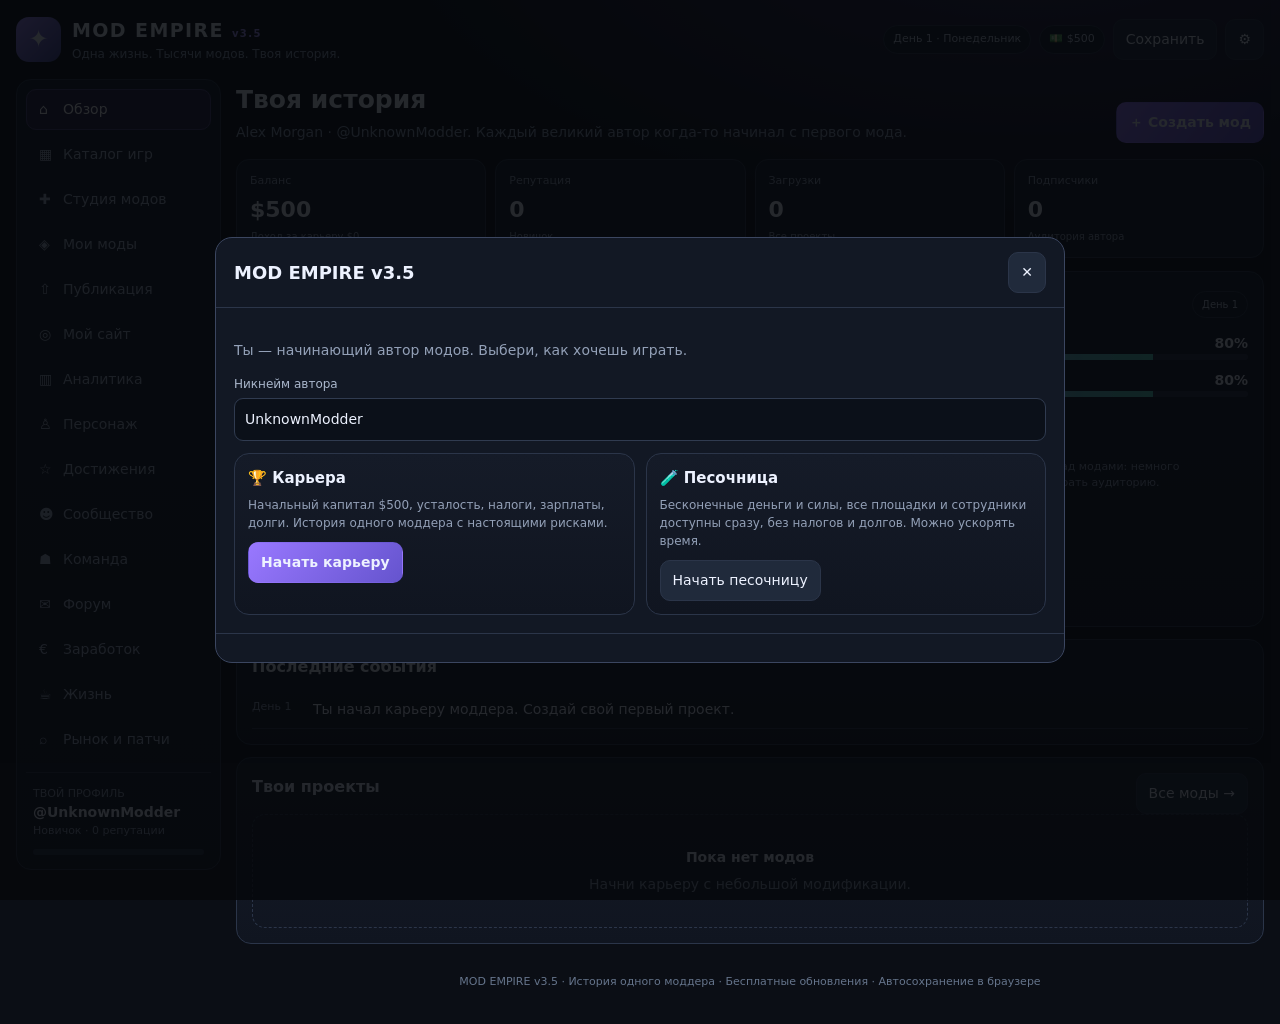
<file: index.html>
<!doctype html><html lang="ru"><head><meta charset="utf-8"><meta name="viewport" content="width=device-width,initial-scale=1"><title>MOD EMPIRE v3.5 — Жизнь моддера</title><link rel="stylesheet" href="css/style.css"></head><body><div class="app"><header class="top"><div class="brand"><div class="logo">✦</div><div><h1>MOD EMPIRE <span style="font-size:10px;color:#a995ff">v3.5</span></h1><p>Одна жизнь. Тысячи модов. Твоя история.</p></div></div><div class="topright"><span class="pill hidden" id="modepill" style="background:#17382d;color:#9be8bd">🧪 Песочница</span><span class="pill" id="daypill">День 1</span><span class="pill" id="cashpill">💵 $500</span><button onclick="save(true)">Сохранить</button><button onclick="settings()" aria-label="Настройки">⚙</button></div></header>
<div class="layout"><aside class="side"><nav class="nav" id="nav">
<button class="active" data-v="home"><span>⌂</span>Обзор</button>
<button data-v="games"><span>▦</span>Каталог игр</button>
<button data-v="studio"><span>✚</span>Студия модов</button>
<button data-v="mods"><span>◈</span>Мои моды</button>
<button data-v="publish"><span>⇧</span>Публикация</button>
<button data-v="site"><span>◎</span>Мой сайт</button>
<button data-v="analytics"><span>▥</span>Аналитика</button>
<button data-v="profile"><span>♙</span>Персонаж</button>
<button data-v="achievements"><span>☆</span>Достижения</button>
<button data-v="community"><span>☻</span>Сообщество<i class="dot" id="dot-community"></i></button>
<button data-v="team"><span>☗</span>Команда<i class="dot" id="dot-team"></i></button>
<button data-v="forum"><span>✉</span>Форум<i class="dot" id="dot-forum"></i></button>
<button data-v="economy"><span>€</span>Заработок</button>
<button data-v="life"><span>☕</span>Жизнь<i class="dot" id="dot-life"></i></button>
<button data-v="research"><span>⌕</span>Рынок и патчи<i class="dot" id="dot-research"></i></button>
</nav><div class="sideprof"><div class="small muted">ТВОЙ ПРОФИЛЬ</div><b id="sidenick">@UnknownModder</b><div id="siderank" class="small muted">Новичок · 0 репутации</div><div class="progress" style="margin-top:9px"><span id="sidexp" style="width:0%"></span></div></div></aside><main>

<section class="view active" id="v-home"><div class="head"><div><h2>Твоя история</h2><p id="welcome"></p></div><button class="primary" onclick="newMod()">＋ Создать мод</button></div><div class="stats" id="dashstats"></div>
<div class="grid two"><div class="panel"><div class="row"><h3>Следующие шаги</h3><span class="badge" id="goalbadge"></span></div><div id="goal"></div></div>
<div class="panel"><div class="row"><h3>Сегодня</h3><span class="badge" id="todaybadge"></span></div><div id="todaybox"></div><div class="actions"><button class="primary" onclick="nextDay()">Прожить день →</button></div><p class="small muted">«Прожить день» — спокойный день без работы над модами: немного восстанавливает силы, а моды продолжают набирать аудиторию.</p></div></div>
<div class="panel"><h3>Последние события</h3><div id="logs"></div></div>
<div class="panel"><div class="row"><h3>Твои проекты</h3><button onclick="view('mods')">Все моды →</button></div><div id="dashmods"></div></div></section>

<section class="view" id="v-games"><div class="head"><div><h2>Каталог игр</h2><p>Выбери игру для мода. Аудитория, конкуренция и тренды влияют на результат.</p></div><span class="pill" id="gamecount"></span></div><div class="panel"><div class="fieldgrid"><div class="field"><label>Поиск</label><input id="gsearch" placeholder="Название, жанр, студия..." oninput="gamesLimit=48;renderGames()"></div><div class="field"><label>Жанр</label><select id="ggenre" onchange="gamesLimit=48;renderGames()"><option value="">Все жанры</option></select></div><div class="field"><label>Сложность</label><select id="gdif" onchange="gamesLimit=48;renderGames()"><option value="">Любая</option><option>Лёгкая</option><option>Средняя</option><option>Сложная</option><option>Экспертная</option></select></div><div class="field"><label>Сортировка</label><select id="gsort" onchange="gamesLimit=48;renderGames()"><option value="pop">Популярность</option><option value="heat">Тренды сейчас</option><option value="easy">Сначала проще</option><option value="aud">Размер аудитории</option><option value="comp">Меньше конкуренции</option><option value="name">Название</option></select></div></div></div><div class="grid" id="gamesgrid"></div><div class="actions" style="justify-content:center"><button id="gamesmore" onclick="gamesLimit+=48;renderGames()">Показать ещё</button></div></section>

<section class="view" id="v-studio"><div class="head"><div><h2>Студия модов</h2><p>Каждый рабочий день — прогресс, расходы и усталость.</p></div><button class="primary" onclick="newMod()">＋ Новый проект</button></div><div id="studiolist"></div></section>

<section class="view" id="v-mods"><div class="head"><div><h2>Мои моды</h2><p>Проекты, версии, статус и результаты.</p></div><button class="primary" onclick="newMod()">＋ Новый мод</button></div><div class="fieldgrid" style="margin-bottom:12px"><div class="field"><label>Статус</label><select id="mfilter" onchange="renderMods()"><option value="">Все проекты</option><option value="development">В разработке</option><option value="ready">Готовы к релизу</option><option value="published">Опубликованы</option></select></div><div class="field"><label>Поиск</label><input id="msearch" oninput="renderMods()" placeholder="Название мода..."></div></div><div id="modslist"></div></section>

<section class="view" id="v-publish"><div class="head"><div><h2>Публикация</h2><p>Подбирай площадку по аудитории и типу контента.</p></div></div><div class="notice warn">Площадки и их параметры — элементы симуляции, а не точная копия реальных сервисов. Условия настоящих платформ могут отличаться.</div><div class="grid" id="platformgrid"></div><div class="panel"><h3>Опубликовать мод</h3><div class="fieldgrid"><div class="field"><label>Проект</label><select id="pubmod" onchange="pubHint()"></select></div><div class="field"><label>Площадка</label><select id="pubplatform" onchange="pubHint()"></select></div><div class="field"><label>Тип релиза</label><select id="pubstatus"><option value="release">Полный релиз</option><option value="early">Early Access</option><option value="free">Бесплатный релиз</option></select></div><div class="field"><label>Цена ($, 0–60)</label><input id="pubprice" type="number" min="0" max="60" step=".5" value="0"></div></div><p class="small muted" id="pubhint"></p><div class="actions"><button class="primary" onclick="publishMod()">Опубликовать</button></div></div></section>

<section class="view" id="v-site"><div class="head"><div><h2>Личный сайт</h2><p>Твоя авторская страница — прямая связь с аудиторией.</p></div><span class="pill" id="sitestatus">Не создан</span></div><div id="sitecontent"></div></section>

<section class="view" id="v-analytics"><div class="head"><div><h2>Аналитика</h2><p>Смотри, как растут аудитория, загрузки и доход.</p></div></div><div class="stats" id="astats"></div><div class="grid two"><div class="panel"><h3>Популярность модов</h3><div id="popchart"></div></div><div class="panel"><h3>Источники трафика</h3><div id="trafficchart"></div></div></div><div class="grid two"><div class="panel"><h3>Динамика баланса</h3><div id="sparkcash"></div></div><div class="panel"><h3>Динамика загрузок</h3><div id="sparkdl"></div></div></div><div class="panel"><h3>История</h3><div id="history"></div></div></section>

<section class="view" id="v-profile"><div class="head"><div><h2>Персонаж</h2><p>Твоё имя, специализация и навыки.</p></div></div><div class="grid two"><div class="panel"><h3>Личные данные</h3><div class="fieldgrid"><div class="field"><label>Имя</label><input id="pfirst" maxlength="30"></div><div class="field"><label>Фамилия</label><input id="plast" maxlength="30"></div><div class="field"><label>Никнейм</label><input id="pnick" maxlength="30"></div><div class="field"><label>Страна (родной язык)</label><select id="pcountry"></select></div><div class="field"><label>Обращение</label><select id="ppronouns"><option>Не указывать</option><option>Он / его</option><option>Она / её</option><option>Они / их</option></select></div><div class="field"><label>Специализация</label><select id="pstyle"><option>Универсал</option><option>Визуальный мастер</option><option>Геймплейный инженер</option><option>Мастер оптимизации</option><option>Лор и квесты</option><option>Утилиты и интерфейс</option><option>Звуковой дизайнер</option><option>Руководитель студии</option></select></div></div><p class="small muted" id="styledesc"></p><div class="actions"><button class="primary" onclick="saveProfile()">Сохранить профиль</button></div></div><div class="panel"><h3>Карьера</h3><div id="career"></div></div></div><div class="panel"><div class="row"><h3>Навыки</h3><button onclick="view('life')">Обучение →</button></div><div id="skills"></div></div></section>

<section class="view" id="v-achievements"><div class="head"><div><h2>Достижения</h2><p id="achsub"></p></div></div><div class="grid" id="achievements"></div></section>

<section class="view" id="v-community"><div class="head"><div><h2>Сообщество и конкуренты</h2><p>Отзывы, споры об авторстве, коллаборации и соперничество с другими авторами.</p></div><button class="primary" onclick="collab()">🤝 Предложить коллаборацию</button></div><div id="disputebox"></div><div class="grid two"><div class="panel"><h3>Рейтинг авторов</h3><div id="rivals"></div></div><div class="panel"><h3>Отзывы игроков</h3><div id="comments"></div></div></div><div class="panel"><h3>События сообщества</h3><div id="events"></div><div class="actions"><button onclick="evidence()">Собрать доказательства авторства · $15</button></div><p class="small muted">Доказательства (скриншоты прогресса, исходники, история версий) повышают шансы выиграть спор об авторстве.</p></div></section>

<section class="view" id="v-economy"><div class="head"><div><h2>Заработок</h2><p>Моды могут быть бесплатными: деньги приходят от продаж, чаевых, заказов, рекламы сайта и поддержки.</p></div></div><div class="grid two"><div class="panel"><h3>Быстрые способы заработать</h3><p class="muted">Каждое действие можно использовать раз в день и оно тратит силы.</p><div class="actions"><button class="primary" onclick="gig()">Взять заказ</button><button onclick="tips()">Попросить чаевые</button><button onclick="marketing()">Продвинуть мод · $35</button></div><div class="notice success" style="margin-top:12px">Правило: исправления, патчи и обычные обновления опубликованных модов всегда бесплатны. Платным может быть новый отдельный мод или ранний доступ.</div></div><div class="panel"><h3>Финансы</h3><div id="finances"></div><button onclick="view('site')">Настроить личный сайт →</button></div></div></section>

<section class="view" id="v-life"><div class="head"><div><h2>Моя жизнь</h2><p>Это история одного человека. Усталость и стресс снижают скорость и качество работы.</p></div></div><div class="grid two"><div class="panel"><h3>Самочувствие</h3><div id="wellbeing"></div><p class="small muted">Каждое из действий ниже занимает день. Расходы на жизнь — $6 в день.</p><div class="actions"><button onclick="care('rest')">Отдохнуть дома</button><button onclick="care('walk')">Прогуляться</button><button onclick="care('social')">Друзья · $15</button><button class="primary" onclick="care('dayoff')">☕ Полноценный выходной</button></div></div><div class="panel"><h3>Обучение и навыки</h3><p class="muted">Курс раз в день, не занимает день, но утомляет. Навыки растут и от практики.</p><div id="studybox"></div></div></div></section>

<section class="view" id="v-research"><div class="head"><div><h2>Рынок, тренды и патчи</h2><p>Тренды меняются раз в неделю. Патчи игр ломают совместимость, пока ты не выпустишь исправление.</p></div></div><div class="grid two"><div class="panel"><h3>Тренды недели</h3><div id="trends"></div><div class="actions"><button onclick="analyseMarket()">Анализ рынка · $25</button></div><div id="forecast"></div></div><div class="panel"><h3>Активные эффекты</h3><div id="effects"></div></div></div><div class="panel"><h3>Поддержка опубликованных модов</h3><p class="muted">Исправления бесплатны для игроков, но занимают день и немного денег на тесты.</p><div class="field"><label>Мод</label><select id="modselect"></select></div><div class="actions"><button onclick="fix('compat')">Совместимость · $10</button><button onclick="fix('bugs')">Исправить баги · $10</button><button onclick="fix('opt')">Оптимизировать · $10</button><button onclick="addLanguage()">Локализация · $30</button><button onclick="addDependency()">Зависимость</button></div></div></section>

<section class="view" id="v-team"><div class="head"><div><h2>Команда</h2><p>Сотрудники ускоряют работу и улучшают моды, но получают зарплату каждый день. Не платишь — уходят.</p></div></div><div class="stats" id="teamstats"></div><div class="panel"><h3>Твоя команда</h3><div id="teamlist"></div></div><div class="panel"><h3>Кандидаты</h3><div id="candlist"></div></div></section>

<section class="view" id="v-forum"><div class="head"><div><h2>Форум</h2><p>Игроки сообщают об ошибках и просят новые функции. Нерешённые темы снижают интерес к моду.</p></div></div><div class="stats" id="fstats"></div><div class="fieldgrid" style="margin-bottom:12px"><div class="field"><label>Мод</label><select id="fmod" onchange="renderForum()"><option value="">Все моды</option></select></div><div class="field"><label>Тип</label><select id="fkind" onchange="renderForum()"><option value="">Все</option><option value="bug">Баги</option><option value="compat">Совместимость</option><option value="perf">Производительность</option><option value="feature">Идеи</option></select></div></div><div id="flist"></div></section>

<div class="footer">MOD EMPIRE v3.5 · История одного моддера · Бесплатные обновления · Автосохранение в браузере</div></main></div></div>
<div class="modalback" id="modal" onclick="if(event.target===this)closeModal()"><div class="modal" role="dialog" aria-modal="true"><div class="mhead"><h2 id="mtitle">Окно</h2><button onclick="closeModal()" aria-label="Закрыть">✕</button></div><div class="mcontent" id="mcontent"></div><div class="mfoot" id="mfoot"></div></div></div><div class="toast" id="toast" role="status"></div>
<script src="js/data/games.js"></script>
<script src="js/data/catalog.js"></script>
<script src="js/data/content.js"></script>
<script src="js/core/state.js"></script>
<script src="js/core/economy.js"></script>
<script src="js/core/simulation.js"></script>
<script src="js/core/systems.js"></script>
<script src="js/ui/common.js"></script>
<script src="js/ui/home.js"></script>
<script src="js/ui/catalog.js"></script>
<script src="js/ui/development.js"></script>
<script src="js/ui/publish.js"></script>
<script src="js/ui/site.js"></script>
<script src="js/ui/profile.js"></script>
<script src="js/ui/community.js"></script>
<script src="js/ui/team.js"></script>
<script src="js/ui/forum.js"></script>
<script src="js/ui/events.js"></script>
<script src="js/ui/settings.js"></script>
<script src="js/main.js"></script></body></html>
</file>
<file: css/style.css>
:root{--bg:#0b0e15;--p:#141a26;--p2:#1b2332;--line:#2b3549;--txt:#edf2ff;--mut:#93a0b7;--a:#9c80ff;--green:#69dda4;--red:#ff7185;--yellow:#ffd17c}
*{box-sizing:border-box}
body{margin:0;background:radial-gradient(900px 450px at 80% -10%,#30254f,transparent 70%),var(--bg);color:var(--txt);font:14px/1.5 system-ui,Segoe UI,sans-serif}
button,input,select,textarea{font:inherit}
button{cursor:pointer;border:1px solid var(--line);background:#202a3b;color:var(--txt);border-radius:10px;padding:9px 12px}
button:hover{border-color:var(--a)}
button:disabled{opacity:.4;cursor:not-allowed}
button:focus-visible,input:focus-visible,select:focus-visible,textarea:focus-visible{outline:2px solid var(--a);outline-offset:1px}
button.primary{background:linear-gradient(130deg,#9978ff,#6554ce);border-color:transparent;font-weight:700}
button.danger{background:#3b202b;border-color:#6b2f40;color:#ffb3bf}
button.mini{padding:4px 9px;font-size:12px;border-radius:8px}
.app{max-width:1400px;margin:auto;padding:16px}
.top{display:flex;justify-content:space-between;align-items:center;gap:12px;flex-wrap:wrap;margin-bottom:16px}
.brand{display:flex;gap:11px;align-items:center}
.logo{display:grid;place-items:center;width:45px;height:45px;border-radius:13px;background:linear-gradient(135deg,#a589ff,#454b9e);font-size:24px}
.brand h1{font-size:19px;letter-spacing:1.4px;margin:0}
.brand p{margin:0;color:var(--mut);font-size:12px}
.topright{display:flex;gap:8px;align-items:center;flex-wrap:wrap}
.pill,.tag,.badge{font-size:11px;border:1px solid var(--line);border-radius:999px;padding:5px 9px;color:#c1cce0;background:#111824}
.layout{display:grid;grid-template-columns:205px minmax(0,1fr);gap:15px}
.side,.panel,.card{border:1px solid var(--line);background:linear-gradient(180deg,#151b28,#101520);border-radius:15px}
.side{padding:9px;height:max-content;position:sticky;top:10px}
.nav{display:grid;gap:4px}
.nav button{text-align:left;background:transparent;border-color:transparent;color:#aab7cc}
.nav button.active{background:#2a2346;border-color:#4d437c;color:#fff}
.nav span{display:inline-block;width:24px}
.nav .dot{display:none;width:8px;height:8px;border-radius:50%;background:var(--red);margin-left:6px}
.nav .dot.on{display:inline-block}
.sideprof{border-top:1px solid var(--line);margin-top:12px;padding:13px 7px 5px}
.muted,.sub{color:var(--mut)}
.small{font-size:11px}
.view{display:none}
.view.active{display:block}
.head{display:flex;justify-content:space-between;align-items:flex-end;gap:12px;flex-wrap:wrap;margin:2px 0 16px}
.head h2{font-size:25px;margin:0}
.head p{color:var(--mut);margin:4px 0 0}
.stats{display:grid;grid-template-columns:repeat(4,minmax(0,1fr));gap:9px;margin-bottom:13px}
.stat{border:1px solid var(--line);background:var(--p);border-radius:13px;padding:13px}
.stat .label{font-size:11px;color:var(--mut)}
.stat .value{font-size:22px;font-weight:750;margin:3px 0}
.stat .sub{font-size:10px}
.grid{display:grid;grid-template-columns:repeat(3,minmax(0,1fr));gap:11px}
.two{grid-template-columns:repeat(2,minmax(0,1fr))}
.panel{padding:15px;margin-bottom:12px}
.panel h3{margin:0 0 12px;font-size:16px}
.card{overflow:hidden}
.cover{height:100px;padding:12px;display:flex;align-items:flex-end;position:relative;background:linear-gradient(135deg,#34305f,#172c39)}
.emoji{font-size:34px;z-index:1}
.genre{position:absolute;right:9px;bottom:9px;border:1px solid #ffffff20;background:#080b14b8;border-radius:20px;padding:4px 7px;font-size:10px}
.body{padding:13px}
.body h3{margin:0 0 4px;font-size:15px}
.body p{margin:6px 0;color:var(--mut);font-size:12px}
.row{display:flex;align-items:center;justify-content:space-between;gap:9px}
.tags,.actions,.chips{display:flex;gap:6px;flex-wrap:wrap;margin-top:10px}
.tag{font-size:10px;padding:3px 7px}
.badge{font-size:10px}
.green{background:#17382d;color:#9be8bd}
.yellow{background:#3c3020;color:#ffdc95}
.red{background:#3b202b;color:#ffa3b0}
.fieldgrid{display:grid;grid-template-columns:repeat(2,minmax(0,1fr));gap:11px}
.field{display:flex;flex-direction:column;gap:5px;min-width:0}
.field label{font-size:12px;color:#aab7cc}
.field input,.field select,.field textarea,.search{width:100%;background:#0b1019;border:1px solid #303b50;border-radius:9px;padding:10px;color:var(--txt);outline:none}
.field textarea{min-height:70px;resize:vertical}
.field input:focus,.field select:focus,.field textarea:focus{border-color:var(--a)}
.section{font-size:11px;letter-spacing:1.1px;color:#aebbd0;text-transform:uppercase;margin:16px 0 8px}
.chip{font-size:12px}
.chip.sel{background:#30264c;border-color:#8e73ed}
.chip.fit{border-color:#2f7a5a}
.chip.nofit{border-color:#7a5a2f}
.notice{border:1px solid #40396a;background:#1d1a31;border-radius:11px;padding:12px;font-size:12px;color:#ded8ff;margin-bottom:12px}
.notice.warn{background:#2c2417;border-color:#5e4a2b;color:#ffe0a0}
.notice.success{background:#14281f;border-color:#2c5a43;color:#bff0d5}
.notice.bad{background:#2d1820;border-color:#6b2f40;color:#ffc0cb}
.progress{height:6px;border-radius:10px;background:#273044;overflow:hidden}
.progress span{display:block;height:100%;background:linear-gradient(90deg,var(--a),#55d8c1)}
.progress.neg span{background:linear-gradient(90deg,#ff7185,#ffb36b)}
.empty{text-align:center;padding:32px 15px;border:1px dashed var(--line);border-radius:13px;color:var(--mut)}
.empty b{display:block;color:var(--txt);margin-bottom:6px}
.barline{display:flex;align-items:center;gap:8px;margin:9px 0}
.barline .name{width:120px;font-size:11px;color:#aab7cc}
.barline .bar{flex:1}
.barline .num{width:60px;text-align:right;font-size:11px}
.tablewrap{overflow:auto}
table{width:100%;border-collapse:collapse;min-width:420px}
td,th{text-align:left;padding:9px;border-bottom:1px solid var(--line);font-size:12px}
th{color:var(--mut)}
tr.me td{background:#241e3d}
.modalback{display:none;position:fixed;inset:0;background:#05070bdc;z-index:30;align-items:center;justify-content:center;padding:15px}
.modalback.open{display:flex}
.modal{width:min(850px,100%);max-height:92vh;overflow:auto;background:#121824;border:1px solid #3b4660;border-radius:17px}
.mhead,.mfoot{padding:14px 18px;display:flex;justify-content:space-between;align-items:center;gap:10px;border-bottom:1px solid var(--line)}
.mhead h2{font-size:18px;margin:0}
.mcontent{padding:18px}
.mfoot{border-top:1px solid var(--line);border-bottom:0;justify-content:flex-end;flex-wrap:wrap}
.toast{display:none;position:fixed;right:18px;bottom:18px;z-index:50;background:#202b3d;border:1px solid #4a5b7a;border-radius:11px;padding:12px 15px;max-width:350px;box-shadow:0 12px 40px #0008}
.toast.show{display:block}
.sitepreview{border:1px solid #344056;border-radius:12px;overflow:hidden;background:#0d121c}
.sitehero{padding:20px;background:linear-gradient(130deg,#55449b,#17313b)}
.sitehero h2{margin:4px 0}
.sitegrid{display:grid;grid-template-columns:repeat(2,minmax(0,1fr));gap:8px;padding:12px}
.siteitem{background:#182131;border:1px solid #2b374b;padding:10px;border-radius:9px}
.siteitem span{display:block;font-size:11px;color:var(--mut)}
.checkline{display:flex;gap:8px;align-items:center;margin:8px 0;cursor:pointer}
.check{display:flex;gap:9px;padding:7px 0;border-bottom:1px solid var(--line);align-items:flex-start}
.check i{font-style:normal;width:20px}
.check.done{color:var(--mut)}
.check.next{color:#fff;font-weight:600}
.footer{text-align:center;color:#65748b;font-size:11px;padding:18px}
.hidden{display:none!important}
.logrow{display:flex;gap:9px;padding:8px 0;border-bottom:1px solid var(--line)}
.logrow .d{min-width:52px;font-size:11px;color:var(--mut)}
.logrow.event{color:#ffe7b3}
svg.spark{width:100%;height:46px;display:block}
@media(max-width:950px){.layout{grid-template-columns:1fr}.side{position:static;overflow:auto}.nav{display:flex;min-width:max-content}.sideprof{display:none}.grid{grid-template-columns:repeat(2,minmax(0,1fr))}.stats{grid-template-columns:repeat(2,minmax(0,1fr))}}
@media(max-width:600px){.app{padding:9px}.grid,.two,.fieldgrid{grid-template-columns:1fr}.head h2{font-size:22px}.stats{gap:6px}.stat{padding:10px}.stat .value{font-size:19px}.nav button{font-size:12px;padding:8px}.nav span{width:auto;margin-right:5px}.sitegrid{grid-template-columns:1fr}.brand p{display:none}}
</file>
